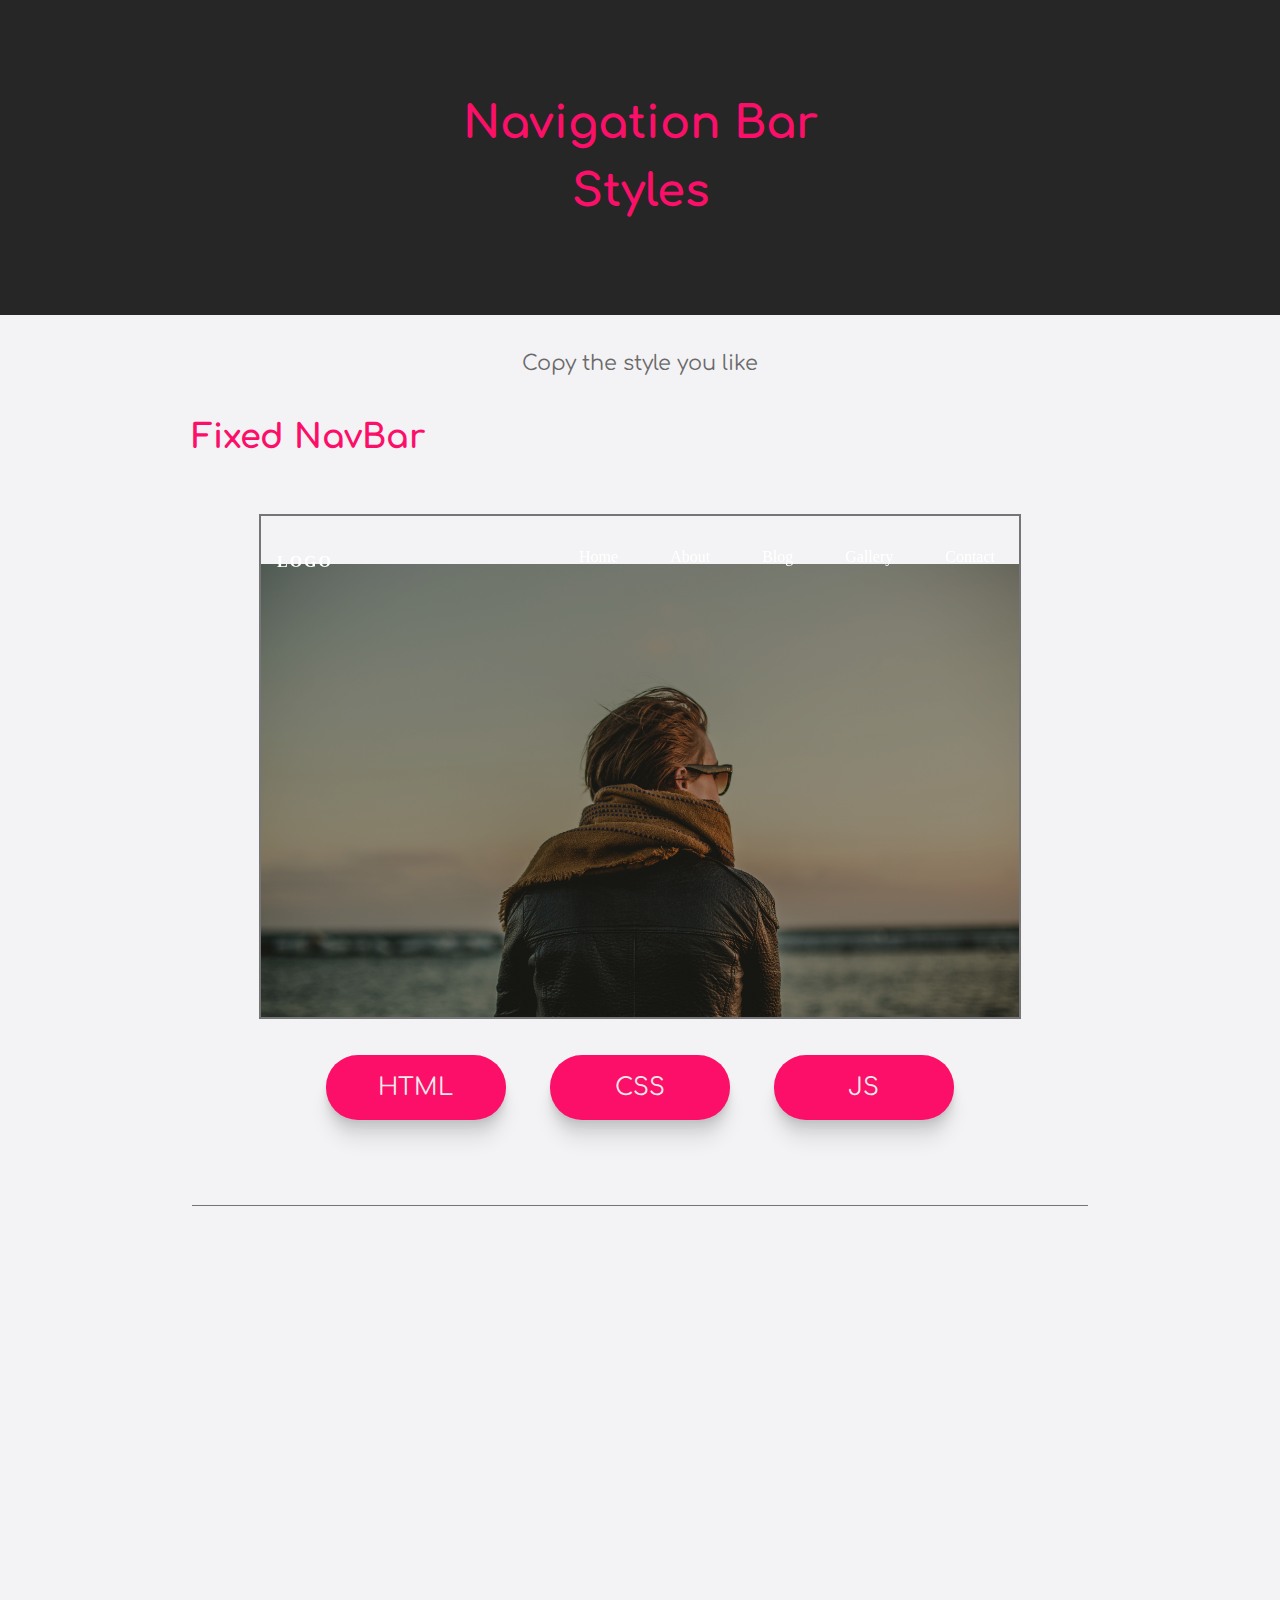
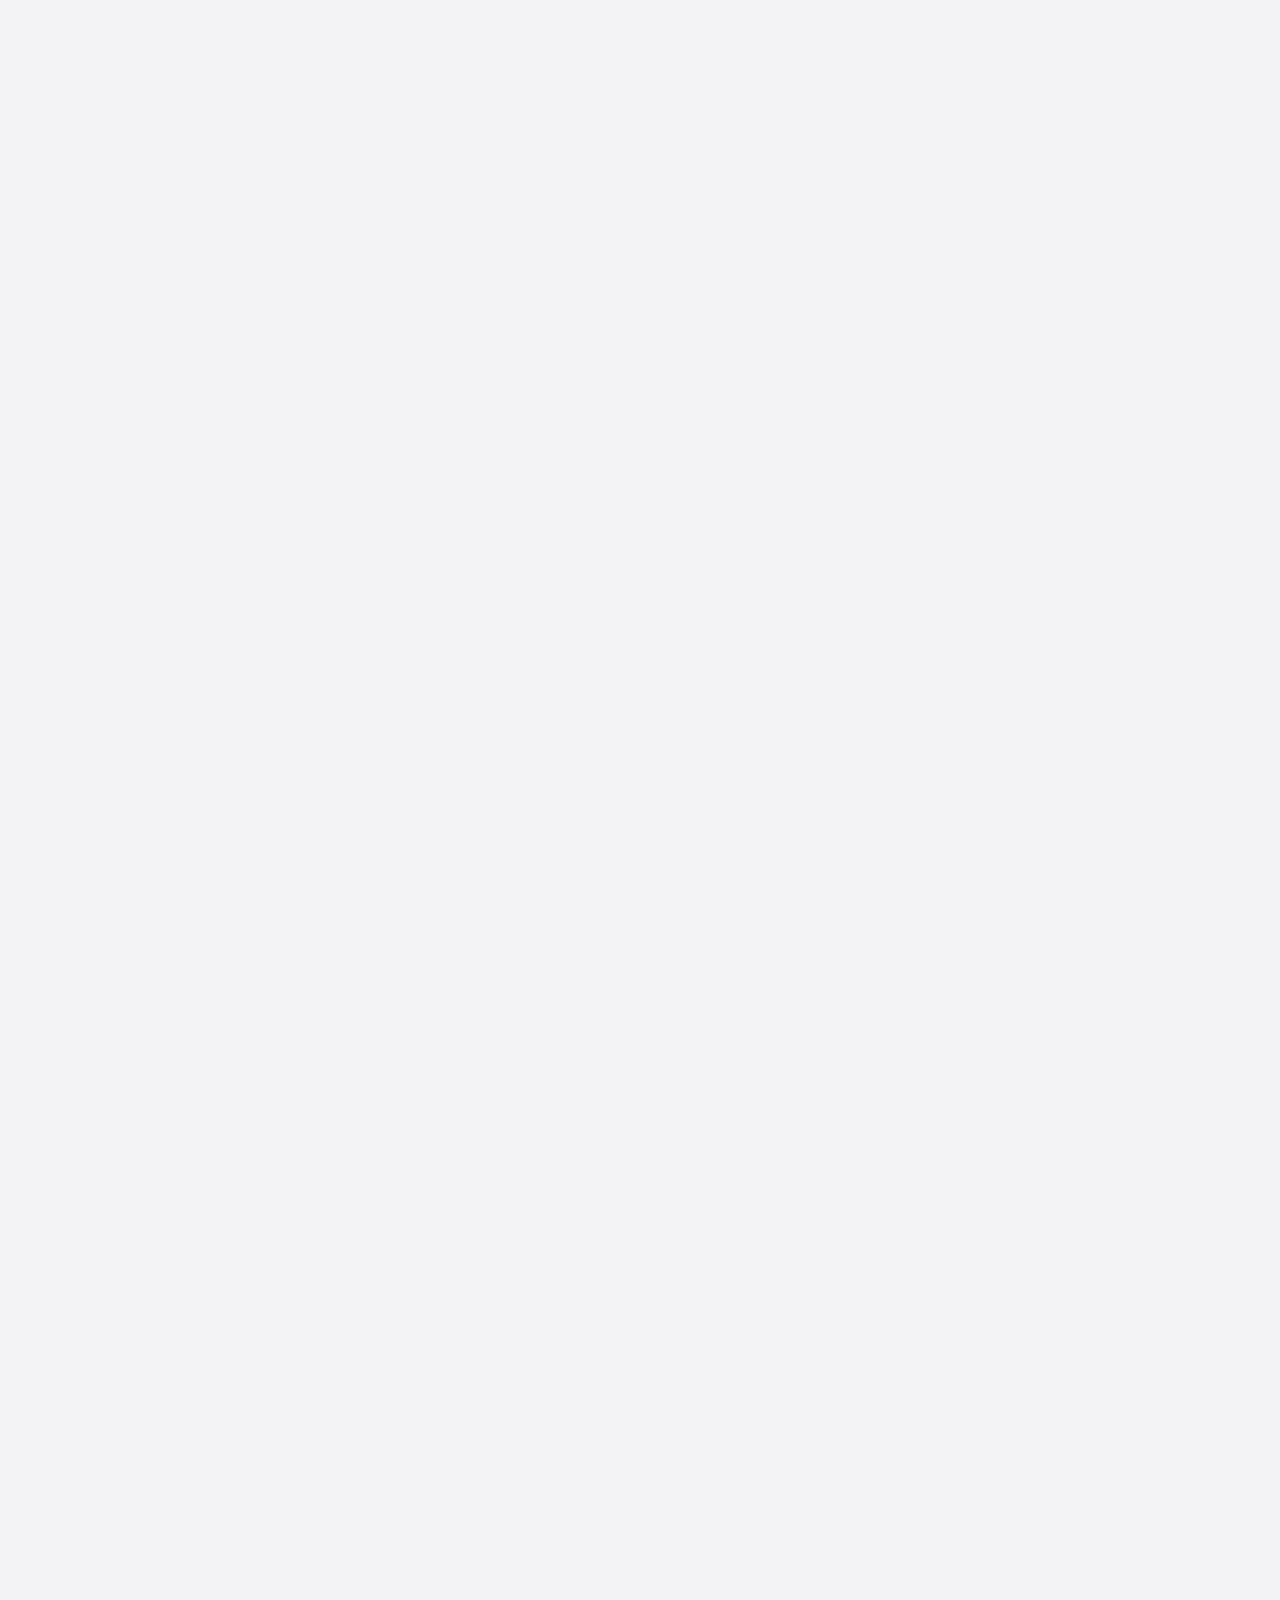
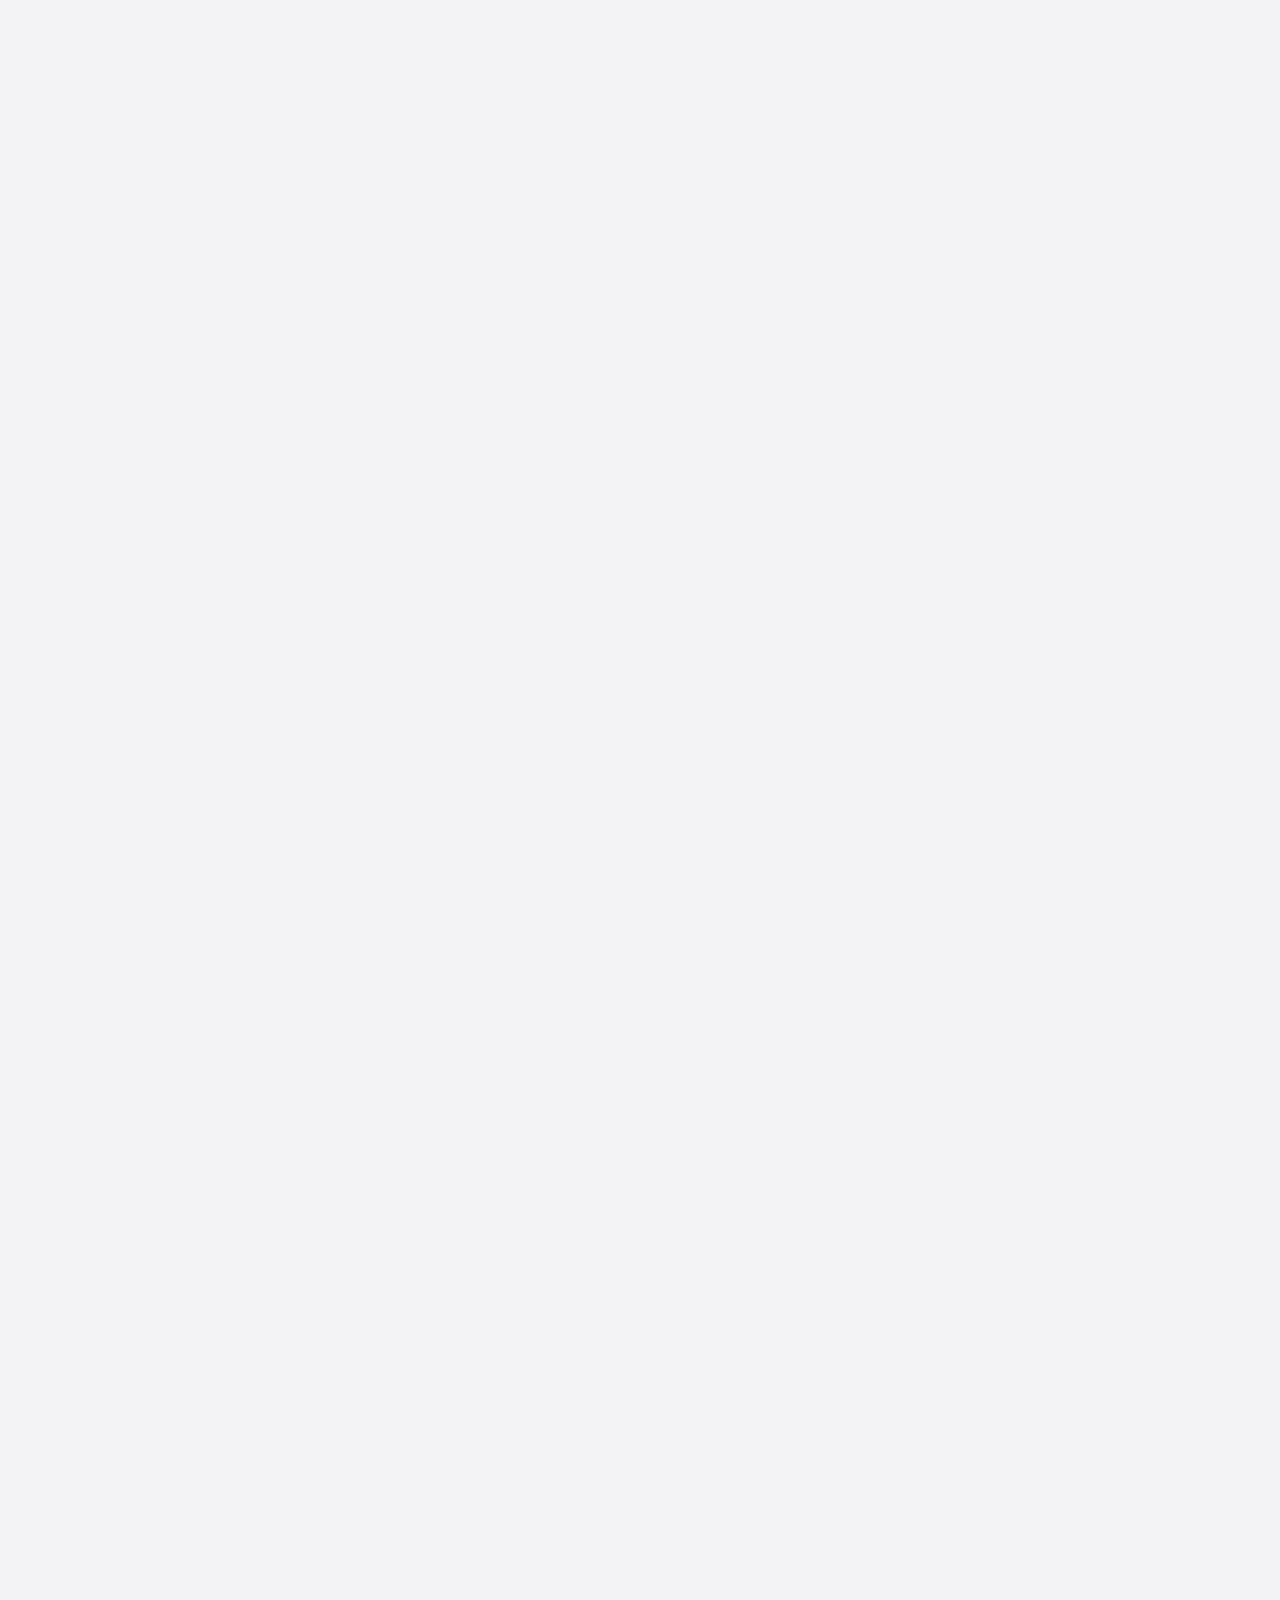
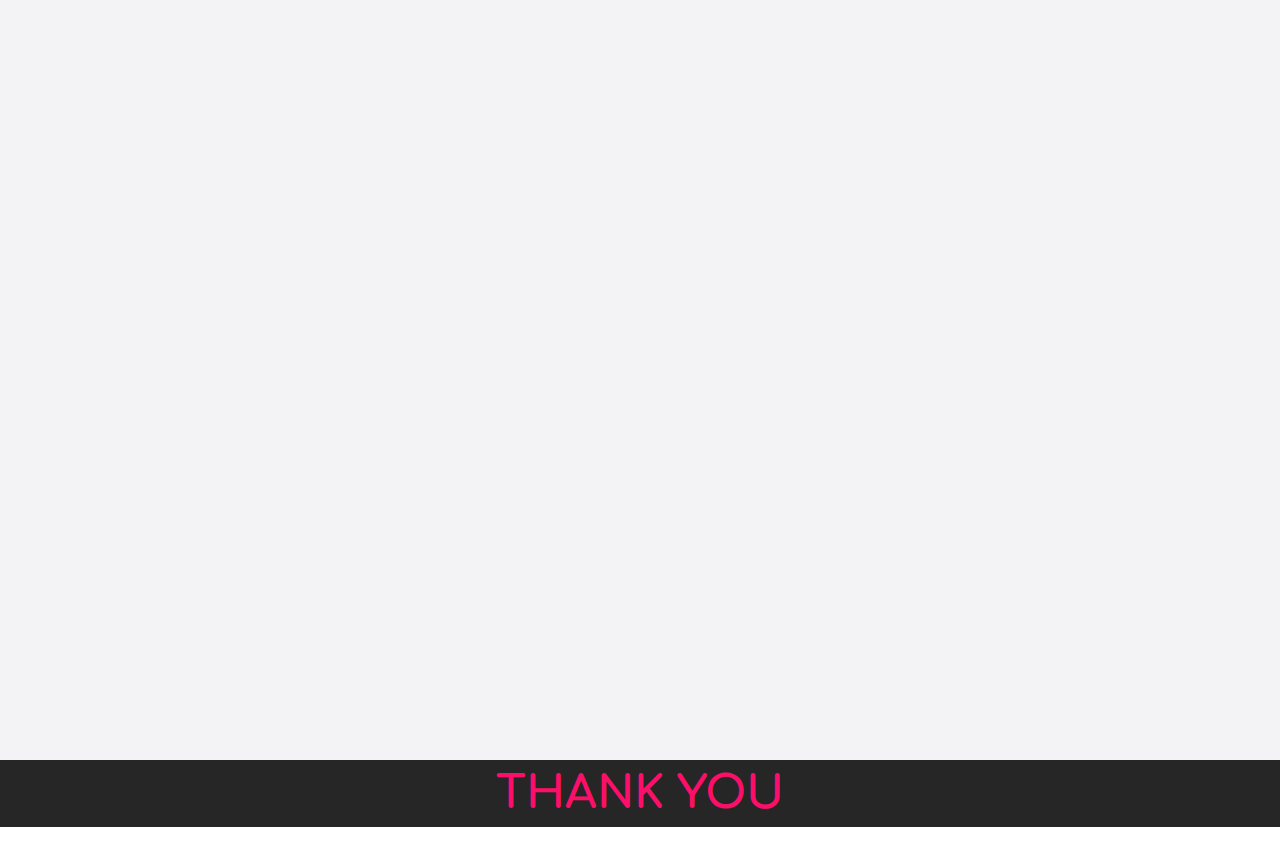
<file: index.html>
<!DOCTYPE html>
<html lang="en">

<head>
    <meta charset="UTF-8">
    <meta http-equiv="X-UA-Compatible" content="IE=edge">
    <meta name="viewport" content="width=device-width, initial-scale=1.0">
    <title>Nav Style</title>
    <link rel="stylesheet" href="style.css">
</head>

<body>
    <div class="header_container"> 
        <h1 class="header_name">Navigation Bar</h1>
        <h3 class="header_name">Styles</h3>
    </div>
    
    <div class="main_container">
        <p>Copy the style you like</p>
        <!-- -------CARD 1----------- -->
        <div class="card " cardToken="1">
            <div class="card_header">
                <h1 class="header"> Fixed NavBar</h1>
            </div>
            <div class="card_content">
                <div class="preview_box">
                    <iframe src="frame 1/frame1.html" class="iframe">
                    </iframe>
                </div>
                <div class="code_button">
                    <div class="button html" cardToken="1"> HTML </div>
                    <div class="button css" cardToken="1"> CSS</div>
                    <div class="button js" cardToken="1">JS</div>
                </div>
            </div>
        </div>
        <!-- -------CARD 2----------- -->
        <div class="card " cardToken="2">
            <div class="card_header">
                <h1 class="header"> Shrink on Scroll</h1>
            </div>
            <div class="card_content">
                <div class="preview_box">
                    <iframe src="frame 2/frame2.html" class="iframe">
                    </iframe>
                </div>
                <div class="code_button">
                    <div class="button html" cardToken="2">  HTML </div>
                    <div class="button css" cardToken="2"> CSS</div>
                    <div class="button js" cardToken="2"> JS</div>
                </div>
            </div>
        </div>
        <!-- -------CARD 3----------- -->
        <div class="card " cardToken="3">
            <div class="card_header">
                <h1 class="header"> Toggle NavBar</h1>
            </div>
            <div class="card_content">
                <div class="preview_box">
                    <iframe src="frame 3/frame3.html" class="iframe">
                    </iframe>
                </div>

                <div class="code_button">
                    <div class="button html" cardToken="3">  HTML </div>
                    <div class="button css" cardToken="3"> CSS</div>
                </div>
            </div>
        </div>
        <!-- -------CARD 4----------- -->
        <div class="card " cardToken="4">
            <div class="card_header">
                <h1 class="header"> Vertical Bar</h1>
            </div>
            <div class="card_content">
                <div class="preview_box">
                    <iframe src="frame 4/frame4.html" class="iframe">
                    </iframe>
                </div>

                <div class="code_button">
                    <div class="button html" cardToken="4">  HTML </div>
                    <div class="button css" cardToken="4"> CSS</div>
                    <div class="button js" cardToken="4"> JS</div>
                </div>
            </div>
        </div>
        <!-- -------CARD 5----------- -->
        <div class="card " cardToken="5">
            <div class="card_header">
                <h1 class="header"> Sticky Bar</h1>
            </div>
            <div class="card_content">
                <div class="preview_box">
                    <iframe src="frame 5/frame5.html" class="iframe">
                    </iframe>
                </div>

                <div class="code_button">
                    <div class="button html" cardToken="5">  HTML </div>
                    <div class="button css" cardToken="5"> CSS</div>
                </div>
            </div>
        </div>
        <!-- -------CARD 6----------- -->
        <div class="card " cardToken="6">
            <div class="card_header">
                <h1 class="header"> Hamburger Menu</h1>
            </div>
            <div class="card_content">
                <div class="preview_box">
                    <iframe src="frame 6/frame6.html" class="iframe">
                    </iframe>
                </div>

                <div class="code_button">
                    <div class="button html" cardToken="6">  HTML </div>
                    <div class="button css" cardToken="6"> CSS</div>
                </div>
            </div>
        </div>

    </div>
    </div>
    <footer>
        <h1>
            THANK YOU
        </h1>
    </footer>
    <script src="code.js" defer></script>
    <script src="script.js" defer></script>
</body>

</html>
</file>
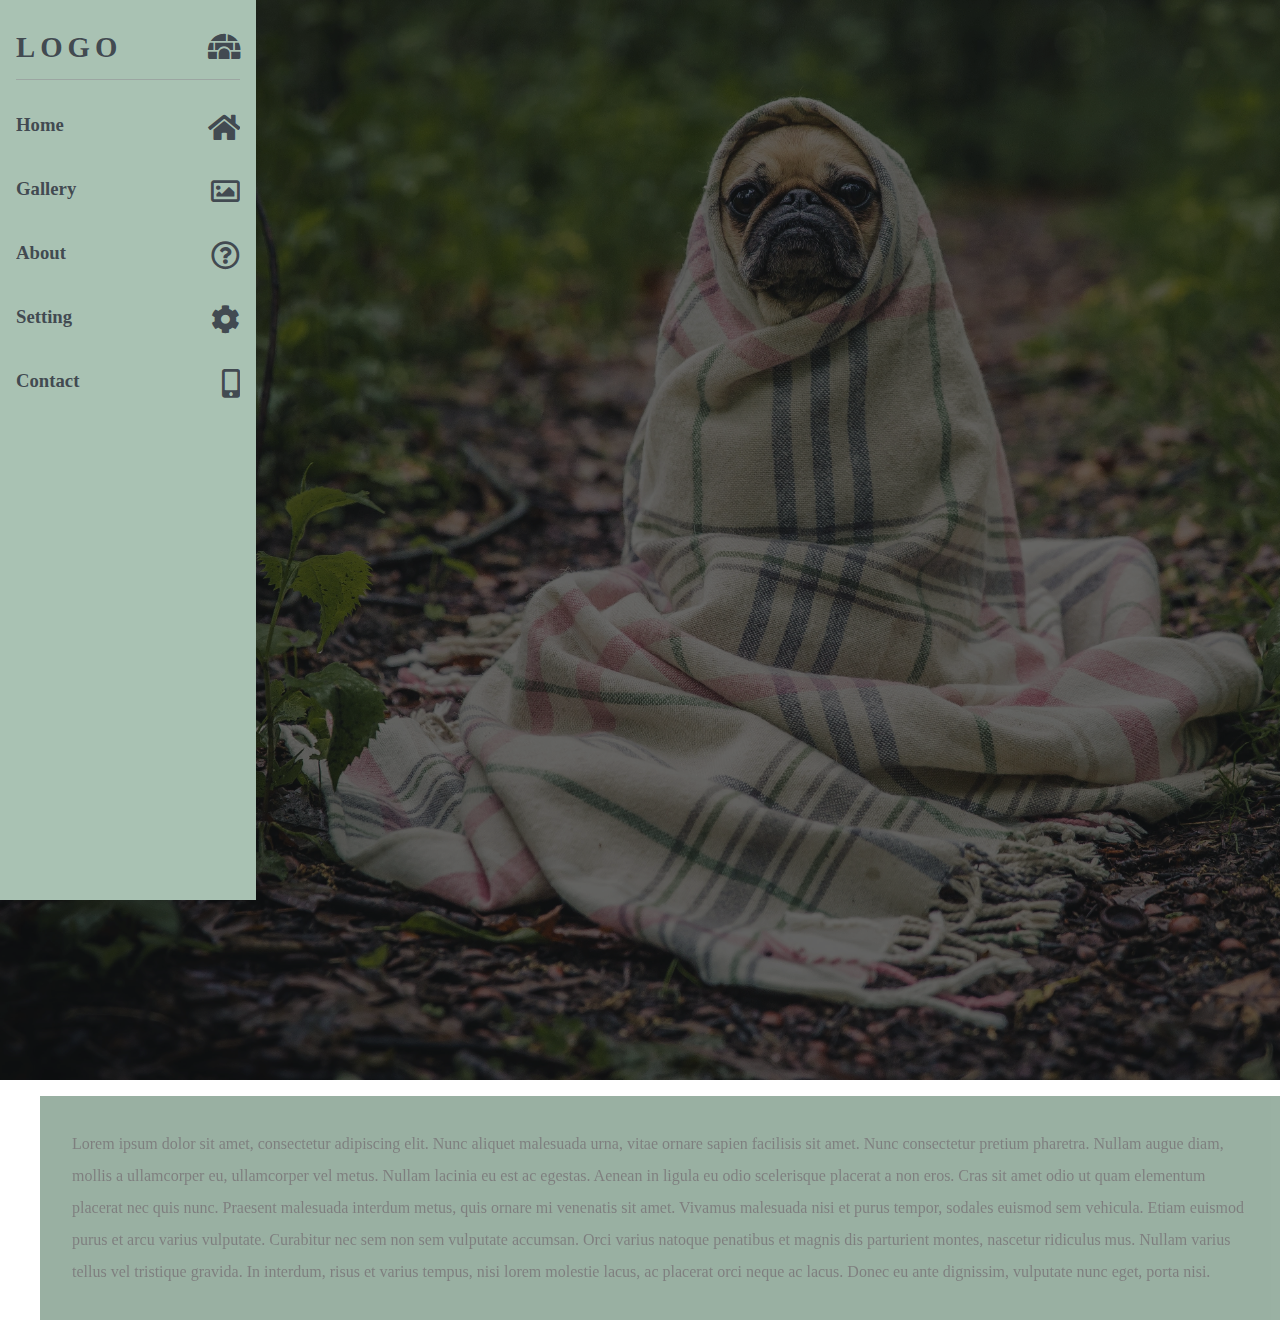
<file: frame 4/frame4.html>
<!DOCTYPE html>
<html lang="en">

<head>
    <meta charset="UTF-8">
    <meta http-equiv="X-UA-Compatible" content="IE=edge">
    <meta name="viewport" content="width=device-width, initial-scale=1.0">
    <title>Document</title>
    <link rel="stylesheet" href="https://cdnjs.cloudflare.com/ajax/libs/font-awesome/5.15.3/css/all.min.css">
    <link rel="stylesheet" href="style4.css">
</head>

<body>
    <aside>
        <nav>
            <div class="logo">
                <h3>
                    LOGO 
                </h3>
                <i class="fas fa-igloo"></i>
            </div>
            <!-- add below link to the head -->
            <!-- <link rel="stylesheet" href="https://cdnjs.cloudflare.com/ajax/libs/font-awesome/5.15.3/css/all.min.css"> -->
            <div class="menu">
                <ul>
                    <li><a href="#">
                            <div class="box">
                                <h3>
                                    Home
                                </h3>
                                <i class="fas fa-home"></i>
                            </div>
                        </a></li>
                    <li><a href="#">
                            <div class="box">
                                <h3>
                                    Gallery
                                </h3>
                                <i class="far fa-image"></i>
                            </div>
                        </a></li>
                    <li><a href="#">
                        <div class="box">
                            <h3>
                                About
                            </h3>
                            <i class="far fa-question-circle"></i>
                        </div>
                        </a></li>
                    <li><a href="#">
                        <div class="box">
                            <h3>
                                Setting
                            </h3>
                            <i class="fas fa-cog"></i>
                        </div>
                        </a></li>
                    <li><a href="#">
                        <div class="box">
                            <h3>
                                Contact
                            </h3>
                            <i class="fas fa-mobile-alt"></i>
                        </div>
                        </a></li>
                </ul>
            </div>
        </nav>
    </aside>
    <div class="images">
        <img src="img3.jpg" alt="">
    </div>
    <p>Lorem ipsum dolor sit amet, consectetur adipiscing elit. Nunc aliquet malesuada urna, vitae ornare sapien facilisis sit amet. Nunc consectetur pretium pharetra. Nullam augue diam, mollis a ullamcorper eu, ullamcorper vel metus. Nullam lacinia eu est ac egestas. Aenean in ligula eu odio scelerisque placerat a non eros. Cras sit amet odio ut quam elementum placerat nec quis nunc. Praesent malesuada interdum metus, quis ornare mi venenatis sit amet.

        Vivamus malesuada nisi et purus tempor, sodales euismod sem vehicula. Etiam euismod purus et arcu varius vulputate. Curabitur nec sem non sem vulputate accumsan. Orci varius natoque penatibus et magnis dis parturient montes, nascetur ridiculus mus. Nullam varius tellus vel tristique gravida. In interdum, risus et varius tempus, nisi lorem molestie lacus, ac placerat orci neque ac lacus. Donec eu ante dignissim, vulputate nunc eget, porta nisi.
    </p>
    <script src="script4.js"></script>
</body>

</html>
</file>
<file: style.css>
@import url('https://fonts.googleapis.com/css2?family=Comfortaa:wght@500&display=swap');

*{
    box-sizing: border-box;
}
body{
  margin: 0;
  font-family: 'Comfortaa', cursive;
}
.header_container{
  height: 35vh;
  background-color: #262627;
  display: flex;
  flex-direction: column;
  justify-content: center;
  align-items: center;
}
.header_name{
  margin: 0;
  font-size: 2.8rem;
  color: #fc0f69;
  line-height: 1.5;
}
p{
  color: #6b6a6b;
  font-size: 1.3rem;
  text-align: center;
}
.main_container{
  padding: 1rem 15vh;
  background-color: #f3f3f5;
}
/* ************** CARD***************** */
.card{
  min-width: 70vw;
  max-width: 70vw;
  height: 90vh;
  margin:0 auto;
  display: flex;
  flex-direction: column;
  padding-bottom: 3rem;
  margin-bottom: 3rem;
  border-bottom: 1px solid rgb(115, 116, 116);

  opacity: 0;
  transform: translateY(150px);
  transition: opacity 2s ease, transform 1.5s ease;

}
.card.visible{
  opacity: 1;
  transform: translateX(0);
}

.card_header{
  height: 15%;
  width: 100%;
}
.header{
  font-size: 2.1rem;
  color: #fc0f69;
}
.card_content{
  height: 85%;
  display: flex;
  flex-direction: column;
  justify-content: space-evenly;
  align-items: center;

}
.preview_box{
  height: 78%;
  width: 85%;
  display: flex;
  flex-direction: column;
}
.iframe{
  height: 100%;
  width: 100%;
  border: 2px solid #757575;

}
.code_button{
  height: 20%;
  width: 80%;
  display: flex;
  align-items: center;
  justify-content: space-evenly;
}
.button{
  height: 50%;
  width: 25%;
  display: flex;
  align-items: center;
  justify-content: center;
  border-radius: 2rem;
  background-color: #fc0f69;
  font-size: 1.5rem;
  color: rgb(240, 234, 236);
  cursor: pointer;
  box-shadow:
    0 2.8px 2.2px rgba(0, 0, 0, 0.034),
    0 6.7px 5.3px rgba(0, 0, 0, 0.048),
    0 12.5px 10px rgba(0, 0, 0, 0.06),
    0 22.3px 17.9px rgba(0, 0, 0, 0.072);
}
footer h1{
  line-height: 1.5;
  text-align: center;
  font-size: 2.8rem;
  background-color: #262627;
  color: #fc0f69;
  margin: 0;
  padding: 0;
}

.clickAnimate{
  animation: animate 1s ease-out;
}
@keyframes animate {
  0%{
      transform: scale(0.7);
  }
  50%{
      transform: scale(1.1);
  }
  100%{
      transform: scale(1);
  }
}
</file>
<file: frame 4/style4.css>
*{
    box-sizing: border-box;
}
body{
  margin: 0;
  font-family: 'Comfortaa', cursive;
}
html {
    scroll-behavior: smooth;
  }
aside{
    height: 100vh;
    width: 20vw;
    position: absolute;
    left: -16vw;
    top: 0;
    padding: 1rem;
    background-color: rgb(169, 194, 179);
    transition: 0.5s ease;
    z-index: 5;
}
aside:hover{
    left: 0;
}
aside:hover ~ .images{
    filter: brightness(50%);
}
aside:hover ~ p{
    opacity: 0.5;
}
.logo{
    height: 4rem;
    display: flex;
    justify-content: space-between;
    align-items: center;
    margin-bottom: 1rem;
    color: rgba(43, 47, 59, 0.836);
    border-bottom: 1px solid rgba(147, 147, 150, 0.582);
}
.logo h3{
    margin: 0;
    font-size: 1.8rem;
    letter-spacing: 5px;
}
.logo .fas{
    font-size: 1.8rem;
}
nav{
    width: 100%;
    height: 100%;
    display: flex;
    flex-direction: column;
}
ul{
    list-style: none;
    overflow: hidden;
    color: rgb(209, 206, 206);
    padding: 0;
    margin: 0;

}
li{
    width: 100%;
    padding: 1.1rem 0;
}
li:hover{
    background-color: rgba(120, 150, 132, 0.767);
    border-radius: 0.5rem;
    cursor: pointer;
}
a{
    text-decoration: none;
}
h3{
    margin: 0;
}
.box{
    color: rgba(43, 47, 59, 0.836);
    display: flex;
    justify-content: space-between;

}
.box i{
    font-size: 1.8rem;
}

.images{
    height: 120vh;
    width: 98.9vw;
    transition: 1s;
}
img{
    filter: brightness(85%);
    min-width: 100%;
    max-height: 100%
}
p{
    padding: 2rem;
    margin-left: 2.5rem;
    line-height: 2;
    background-color: rgb(53, 99, 72);
}

@media screen and (max-width: 1000px) {
    aside{
        width: 30vw;
        left:-23vw;
    }
    .logo h3{
        letter-spacing: 1px;
    }
    li{
        width: 100%;
        padding: 0.8rem 0;
    }
}
</file>
